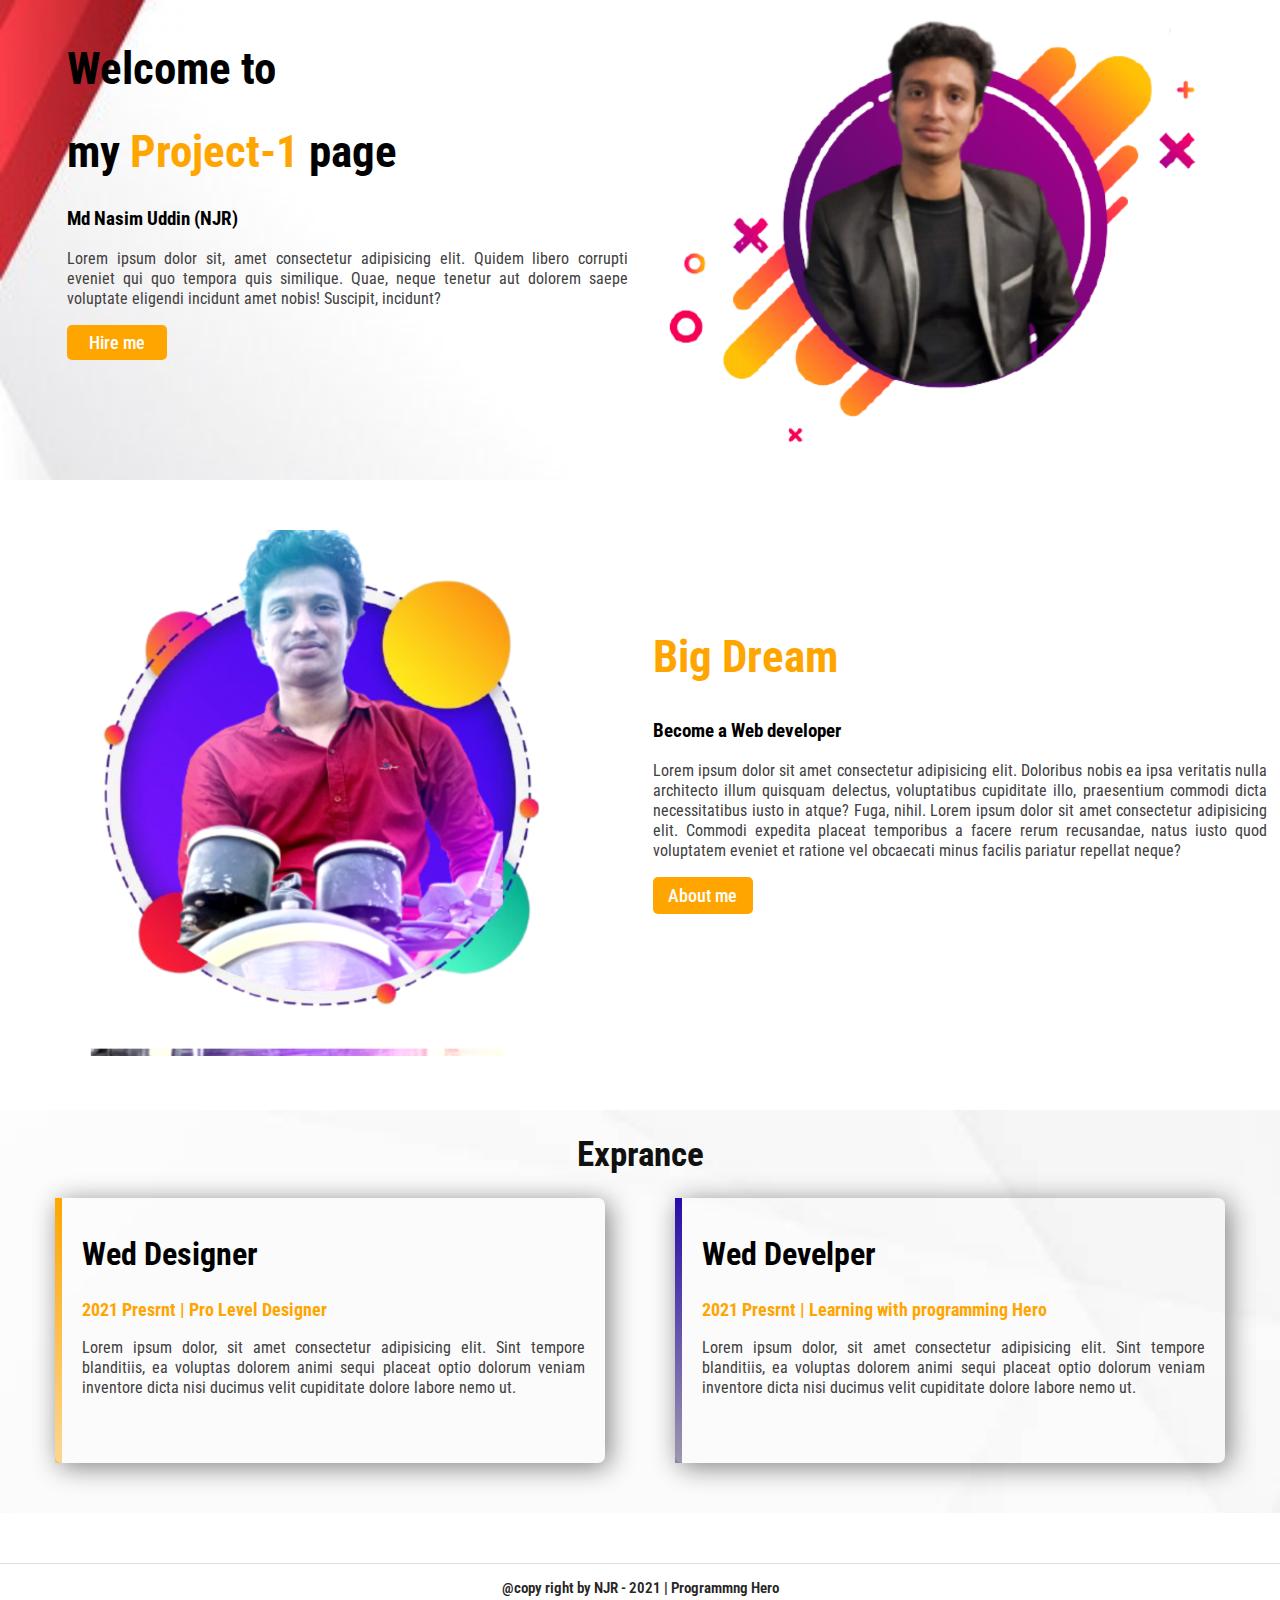
<file: index.html>
<!DOCTYPE html>
<html lang="en">
<head>
    <meta charset="UTF-8">
    <meta http-equiv="X-UA-Compatible" content="IE=edge">
    <meta name="viewport" content="width=device-width, initial-scale=1.0">
    <title>Projrct-1 page</title>
    <link rel="shortcut icon" href="img/logo.png" type="image/x-icon">

    <link href="https://fonts.googleapis.com/css2?family=Roboto+Condensed:ital,wght@0,300;0,400;0,700;1,300;1,400;1,700&display=swap" rel="stylesheet">
    <link rel="stylesheet" href="style.css">
</head>
<body>
    <section class="full-wrap">
        <section class="top_section">
            <div class="container">
                <div class="left_content">
                    <h1>Welcome to</h1>
                    <h1>my <span class="text-style">Project-1</span> page</h1>
                    <h3>Md Nasim Uddin (NJR)</h3>
                    <p>Lorem ipsum dolor sit, amet consectetur adipisicing elit. Quidem libero corrupti eveniet qui quo tempora quis similique. Quae, neque tenetur aut dolorem saepe voluptate eligendi incidunt amet nobis! Suscipit, incidunt?</p>
                    <a class="top-btn" href="#">Hire me</a>
                </div>
                <div class="right_content">
                    <img src="img/tbg.png" alt="">
                </div>
            </div>
        </section>
        <section class="section-2">
            <div class="container">
                <div class="s2-left"><img src="img/s2.png" alt=""></div>
            </div>
            <div class="s2-right">
                <h2>Big Dream</h2>
                <h3>Become a Web developer</h3>
                <p>Lorem ipsum dolor sit amet consectetur adipisicing elit. Doloribus nobis ea ipsa veritatis nulla architecto illum quisquam delectus, voluptatibus cupiditate illo, praesentium commodi dicta necessitatibus iusto in atque? Fuga, nihil. Lorem ipsum dolor sit amet consectetur adipisicing elit. Commodi expedita placeat temporibus a facere rerum recusandae, natus iusto quod voluptatem eveniet et ratione vel obcaecati minus facilis pariatur repellat neque?</p>
                <a class="s2-btn" href="#">About me</a>
            </div>
        </section>

        <section class="exprance">
            <div class="container">
                <div class="ex-title">
                    <h1>Exprance</h1>
                </div>
                <div class="ex-card-area">
                    <div class=" ex-card ex-card-1">
                        <h2>Wed Designer</h2>
                        <h3>2021 Presrnt | Pro Level Designer </h3>
                        <p>Lorem ipsum dolor, sit amet consectetur adipisicing elit. Sint tempore blanditiis, ea voluptas dolorem animi sequi placeat optio dolorum veniam inventore dicta nisi ducimus velit cupiditate dolore labore nemo ut.</p>
                    </div>
                    <div class="ex-card ex-card-2">
                        <h2>Wed Develper</h2>
                        <h3>2021 Presrnt | Learning with programming Hero </h3>
                        <p>Lorem ipsum dolor, sit amet consectetur adipisicing elit. Sint tempore blanditiis, ea voluptas dolorem animi sequi placeat optio dolorum veniam inventore dicta nisi ducimus velit cupiditate dolore labore nemo ut.</p>
                    </div>
                </div>
            </div>
        </section>

        <footer>
            <p>@copy right by NJR - 2021 | Programmng Hero</p>
        </footer>

    </section>
</body>
</html>
</file>
<file: style.css>
body{
    margin: 0;
    padding: 0;
    font-family: 'Roboto Condensed', sans-serif;

}
.container{
    width:1170px;
    margin: 0 auto;
}
.top_section{
    background-image: url("img/top-bg.jpg");
    overflow: hidden;
    background-repeat: no-repeat;
    background-position: left;
    background-size: cover;
    
}

.top_section .left_content{
    width: 48%;
    float: left;
    padding: 1%;
}
.top_section .right_content{
    width: 50%;
    float: left;
}
.right_content img{
    width: 100%;
    margin-top: 20px;
}
.top_section .left_content .text-style{
    color:orange;
}
.top_section .left_content h1 {
    font-size: 45px;
}
.top_section .left_content a.top-btn {
    text-decoration: none;
    color: #fff;
    background: #ffa500;
    display: block;
    width: 90px;
    font-size: 18px;
    text-align: center;
    font-weight: 500;
    padding: 7px 5px;
    border-radius: 5px;
}
.section-2{
    margin-top: 50px;
    overflow: hidden;
}
.s2-left {
    width: 50%;
    float: left;
}

.s2-right {
    width: 48%;
    float: left;
    margin-top: 50px;
    padding: 1%;
}

.s2-left img {
    width: 90%;
}
.s2-right h2 {
    font-size: 45px;
    color: #ffa500;
}


.s2-right a.s2-btn {
    text-decoration: none;
    color: #fff;
    background: #ffa500;
    display: block;
    width: 90px;
    padding: 8px 5px;
    text-align: center;
    font-weight: 500;
    font-size: 18px;
    border-radius: 5px;
}
.top_section .left_content p {
    text-align: justify;
    line-height: 20px;
    color: #424040;
}

.s2-right p {
    text-align: justify;
    line-height: 20px;
    color: #424040;
}
.exprance{
    margin-top: 50px;
    overflow: hidden;
    padding-bottom: 50px;
    background-image: url("img/exbg.jpg");
    background-repeat: no-repeat;
    background-size:cover ;
}

.ex-title h1 {
    text-align: center;
    font-size: 35px;
    color: #111;
}


.ex-card-area .ex-card {
    width: 47%;
    float: left;
    margin-right: 6%;
    box-shadow: 4px 4px 27px grey;
    border-radius: 7px;
    box-sizing: border-box;
    padding: 10px 20px;
    min-height: 265px;
}
.ex-card-area .ex-card:last-child{
    margin-right: 0%;
}
.ex-card-area .ex-card h2 {
    font-size: 32px;
}

.ex-card-area .ex-card h3 {
    font-size: 18px;
    color: #ffa500;
}

.ex-card-area .ex-card p {
    text-align: justify;
    line-height: 20px;
    color: #424040;
}
.ex-card-area .ex-card-1 {
    border-left: 7px solid;
    border-image: linear-gradient(180deg, #ffa500, #ffa5006b);
    border-image-slice: 1;
}
.ex-card-area .ex-card-2 {
    border-left: 7px solid;
    border-image: linear-gradient(180deg, #280baa, #2011416b);
    border-image-slice: 1;
}





footer{
    margin-top: 50px;
    border-top: 1px solid #ddd;
}
footer p {
    text-align: center;
    font-weight: 600;
    font-size: 15px;
    color: #272525;
}
</file>
